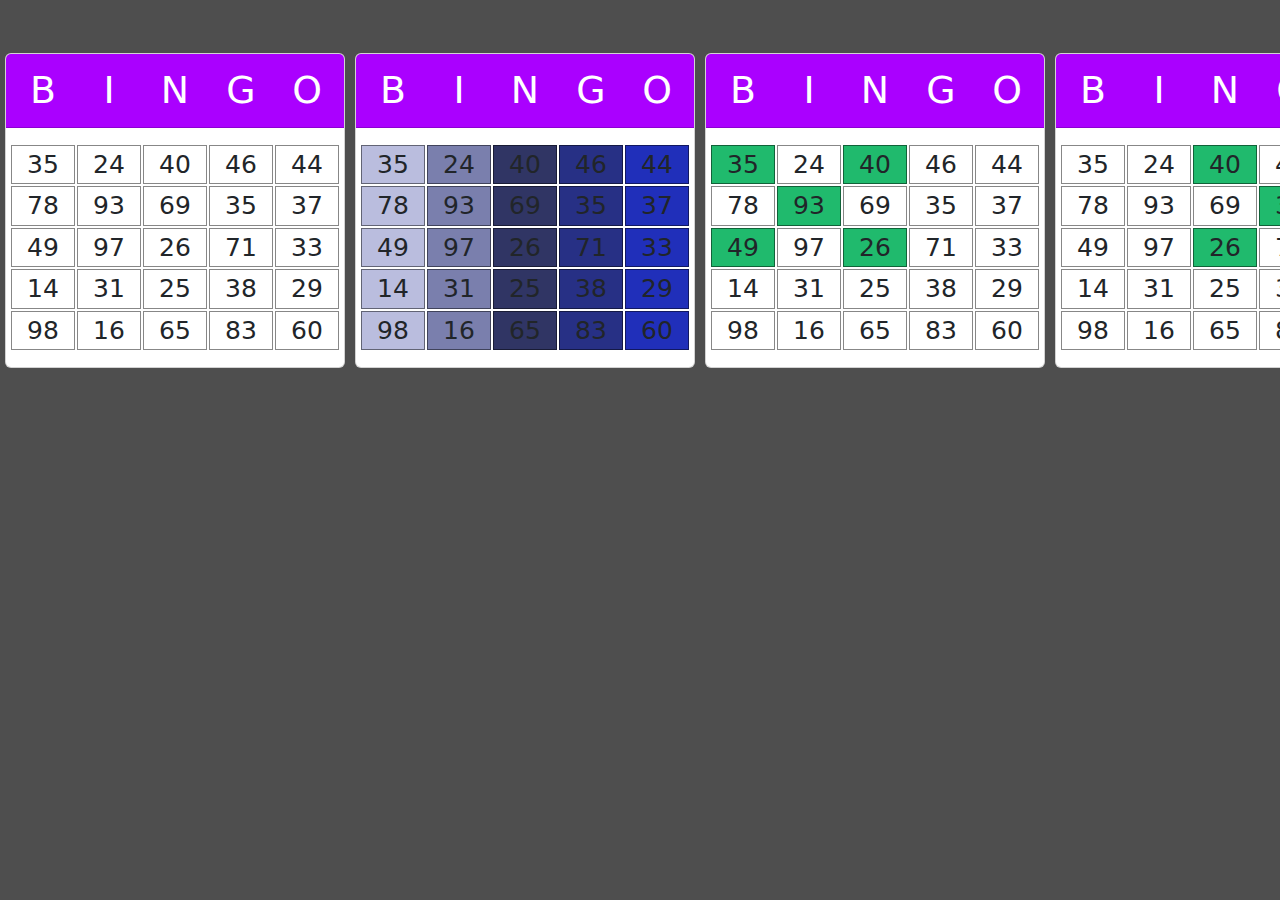
<file: bingo/index.html>
<!DOCTYPE html>
<html lang="en">
<head>
    <meta charset="UTF-8">
    <meta name="viewport" content="width=device-width, initial-scale=1.0">
    <link rel="stylesheet" href="bootstrap/css/bootstrap.css">
    <link rel="stylesheet" href="css/estilos.css">
    <title>Document</title>
</head>
<body><br><br>
    <div class="contenedor">
        <div class="col-7" id="bingoImp"></div>
        <div class="col-7" id="bingoLet"></div>
        <div class="col-7" id="bingoX1"></div>
        <div class="col-7" id="bingoX2"></div>
        <div class="col-7" id="bingoX3"></div>
        <div class="col-7" id="bingoXBig"></div>
    </div>
    <script src="js/bingo.js"></script>
</body>
</html>
</file>
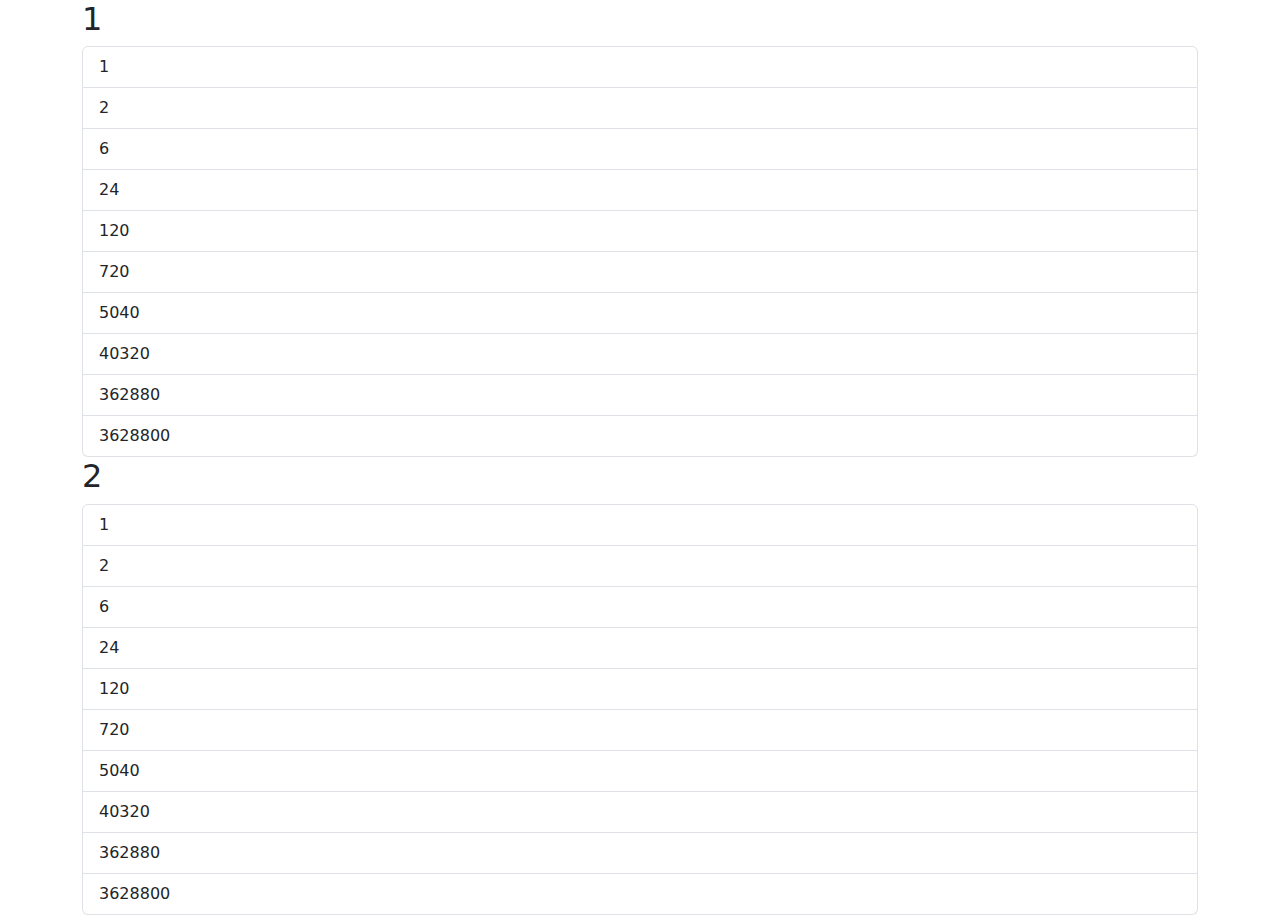
<file: factorial/index.html>
<!DOCTYPE html>
<html lang="en">
<head>
    <meta charset="UTF-8">
    <meta name="viewport" content="width=device-width, initial-scale=1.0">
    <link rel="stylesheet" href="bootstrap/css/bootstrap.css">
    <title>Números Factoriales</title>
</head>
<body>
    <div class="container">
        <h2>1</h2>
        <ul class="list-group" id="listaNumeros"></ul>
        <h2>2</h2>
        <ul class="list-group" id="listaNumeros2"></ul>
    </div>
    <script src="js/factorial.js"></script>
    <script src="bootstrap/js/bootstrap.bundle.js"></script>
</body>
</html>
</file>
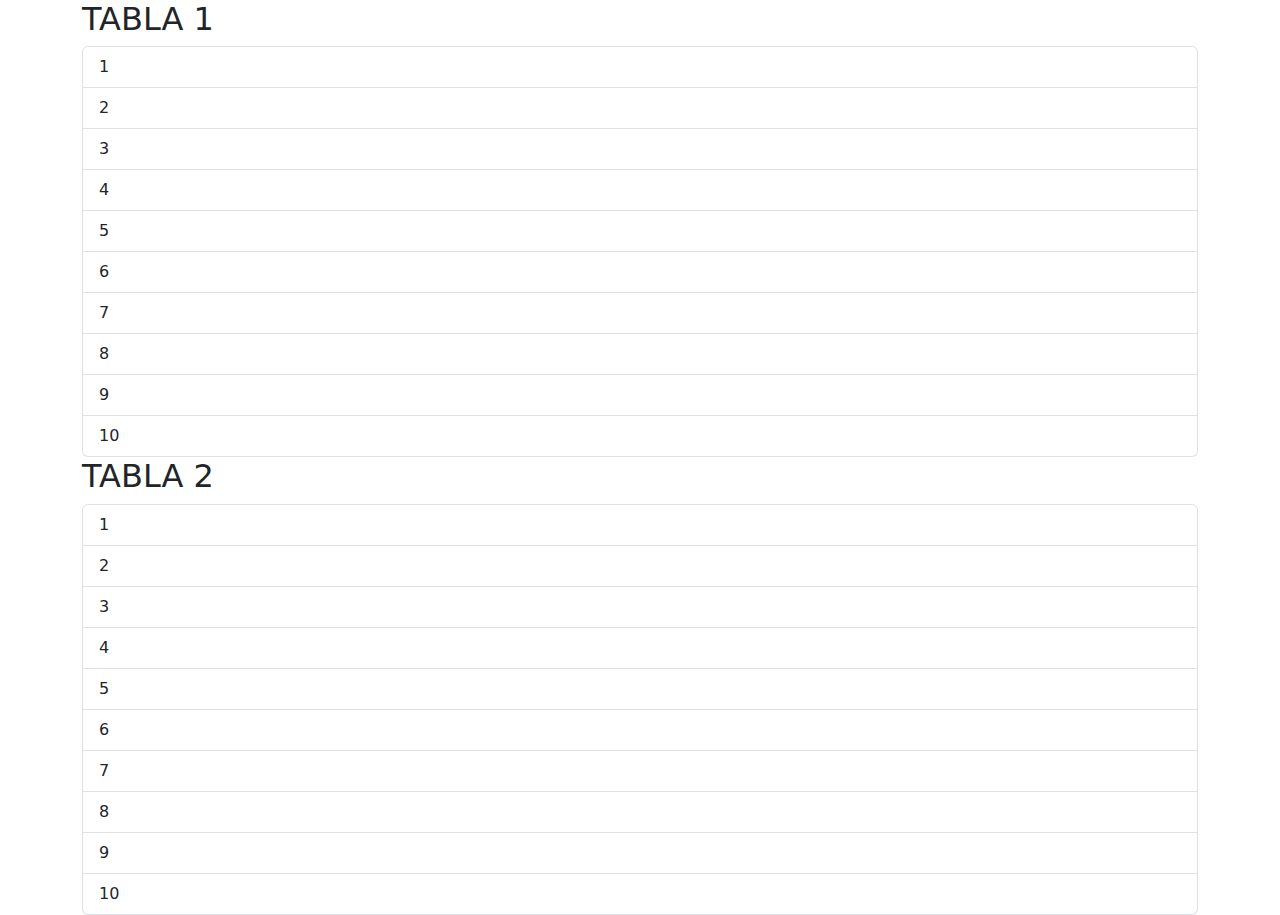
<file: numeros/index.html>
<!DOCTYPE html>
<html lang="en">
<head>
    <meta charset="UTF-8">
    <meta name="viewport" content="width=device-width, initial-scale=1.0">
    <link rel="stylesheet" href="bootstrap/css/bootstrap.css">
    <title>Números del 1 al 10</title>
</head>
<body>
    <div class="container">
        <h2>TABLA 1</h2>
        <ul class="list-group" id="listaNumeros"></ul>
        <h2>TABLA 2</h2>
        <ul class="list-group" id="listaNumeros2"></ul>
    </div>
    <script src="js/numeros.js"></script>
</body>
</html>
</file>
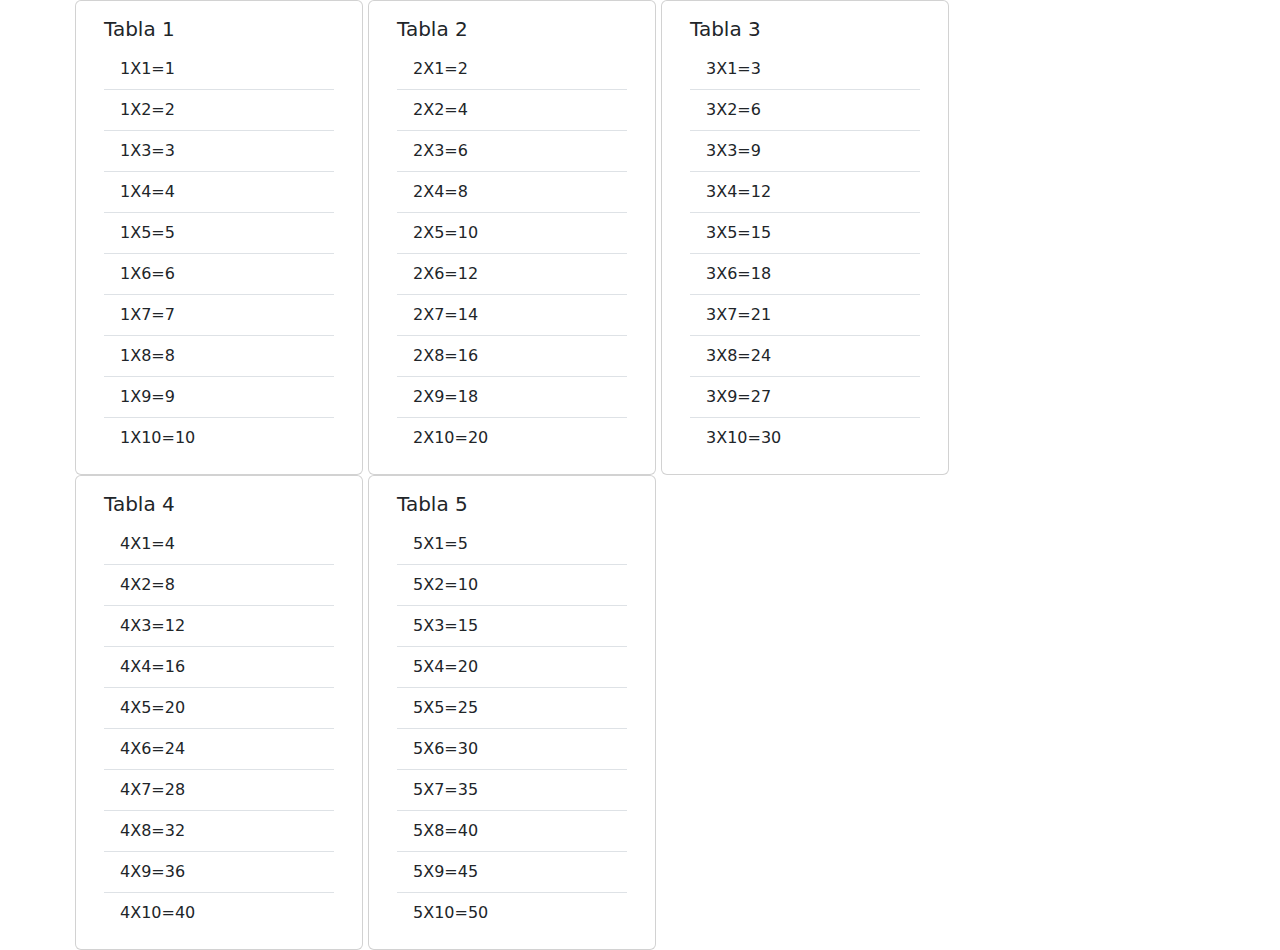
<file: tablasMultiplicar/index.html>
<!DOCTYPE html>
<html lang="en">
<head>
    <meta charset="UTF-8">
    <meta name="viewport" content="width=device-width, initial-scale=1.0">
    <link rel="stylesheet" href="bootstrap/css/bootstrap.css">
    <title>Document</title>
</head>
<body>
    <div class="container">
        <div class="col-12 row" id="resultadoTablas"></div>
    </div>
    <script src="js/tablasMultplicar.js"></script>

</body>
</html>
</file>
<file: bingo/css/estilos.css>
.num{
    font-size: 25px;
    border: 1px solid #00000078;
    margin: 1px;
}

body{
    background-color: rgba(0, 0, 0, 0.694);
}

.contenedor{
    width: 600px;
    text-align: center;
    display: flex;
}

.col-7{
    display: flex;
}

.cabeza{
    background-color: #aa00ff;
    color: #ffffff;
    font-size: 1cm;
    font-weight: 500;
}

.card{
    margin: 5px;
}

.col-b {
    background-color: #babdde;
}

.col-i {
    background-color: #7a7fad;
}

.col-n {
    background-color: #303564;

}

.col-g {
    background-color: #273085;
}

.col-o {
    background-color: #202fba;
}

.resaltado {
    background-color:#20ba6d;
}
</file>
